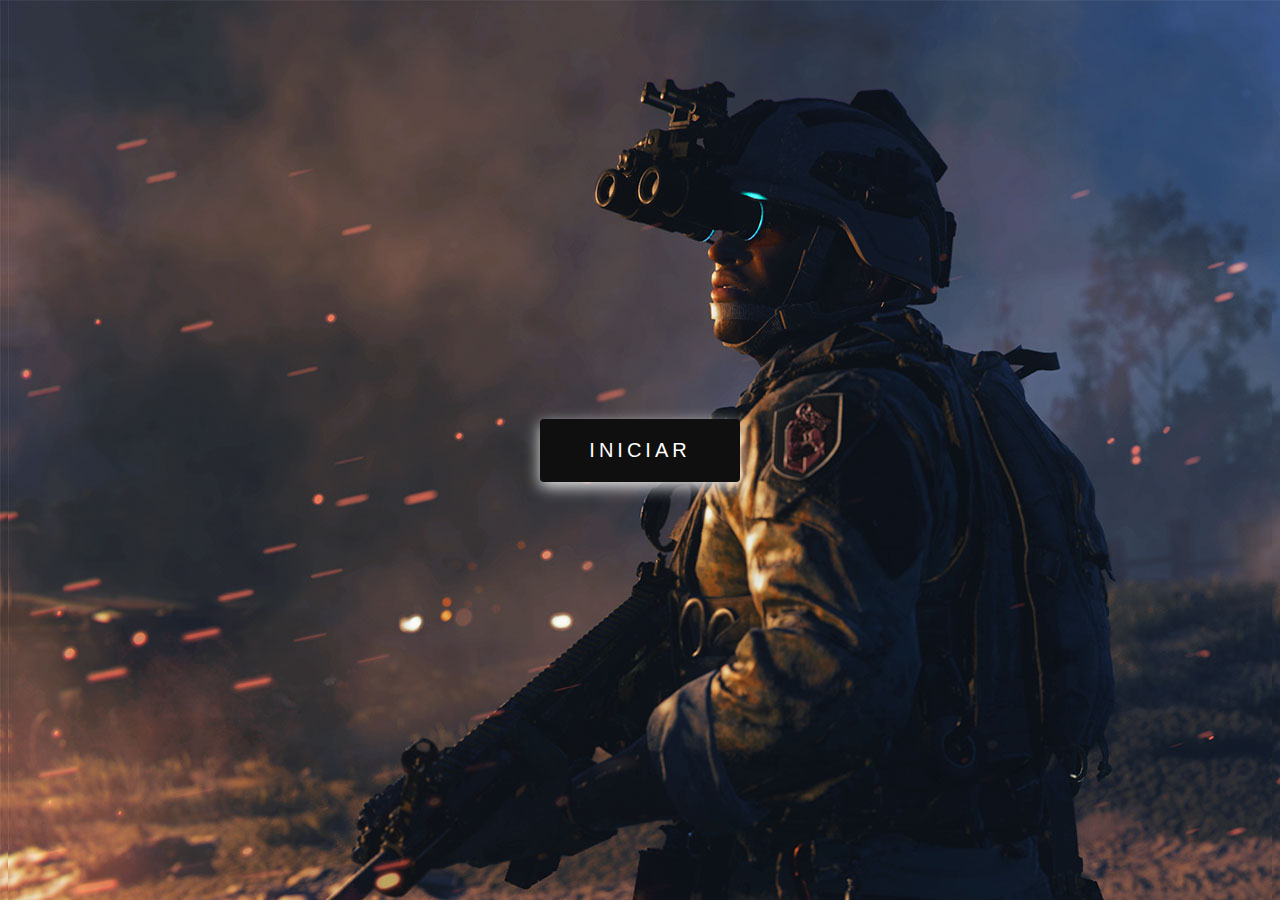
<file: index.html>
<!DOCTYPE html>
<html lang="en">
<head>
    <meta charset="UTF-8">
    <meta http-equiv="X-UA-Compatible" content="IE=edge">
    <link rel="stylesheet" href="css/index.css">
    <link rel="icon" href="/images/imagen1.ico">
    <meta name="viewport" content="width=device-width, initial-scale=1.0">
    <title>Bienvenidos</title>
</head>
<body>
    <a href="/Home.html"><button class="button">Iniciar</button></a>  
</body>
</html>
</file>
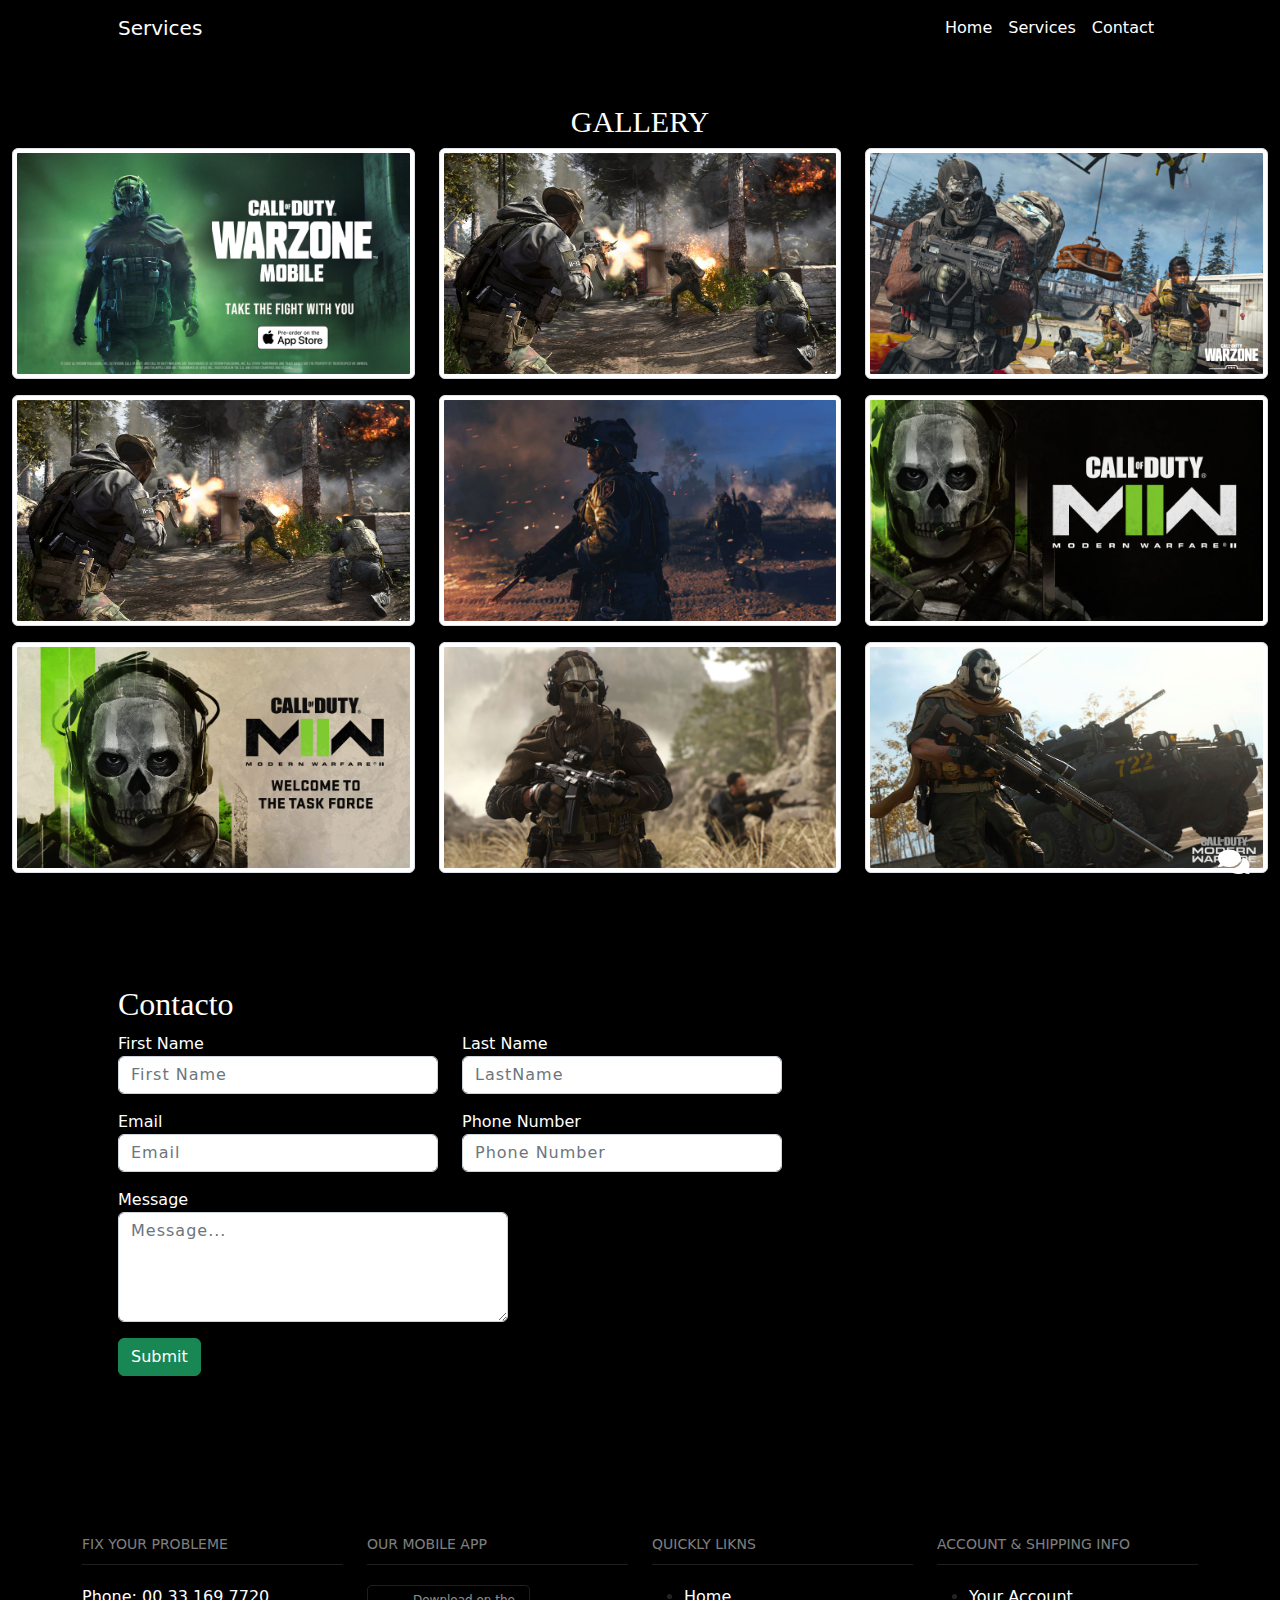
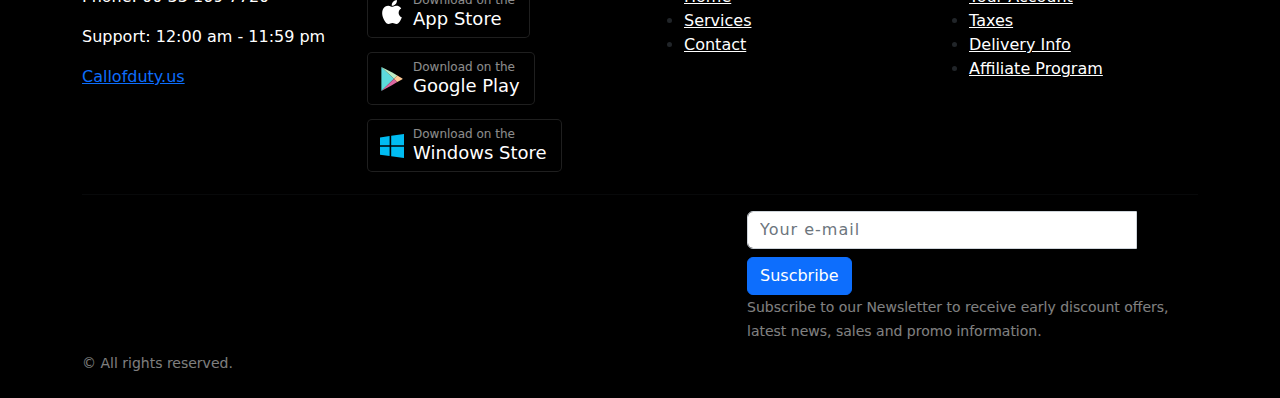
<file: servicios.html>
<!DOCTYPE html>
<html lang="en">
<head>
    <meta charset="UTF-8">
    <meta http-equiv="X-UA-Compatible" content="IE=edge">
    <meta name="viewport" content="width=device-width, initial-scale=1.0">
    <link rel="icon" href="/images/hizir-kaya-0q90Mumo-xE-unsplash.ico">
    <link rel="stylesheet" href="/css/servicios.css">
    <link rel="icon" href="/images/imagen1.ico">
    <link rel="stylesheet" href="./css/encabezado.css">
    <link rel="stylesheet" href="/css/jquery.convform2.css">
    <script  src="/js/jquery.convform3.js"></script>
    <!-- Google Fonts -->
  <link rel="preconnect" href="https://fonts.googleapis.com">
  <link rel="preconnect" href="https://fonts.gstatic.com" crossorigin>
  <link href="https://fonts.googleapis.com/css2?family=Open+Sans:ital,wght@0,300;0,400;0,500;0,600;0,700;1,300;1,400;1,600;1,700&family=Montserrat:ital,wght@0,300;0,400;0,500;0,600;0,700;1,300;1,400;1,500;1,600;1,700&family=Raleway:ital,wght@0,300;0,400;0,500;0,600;0,700;1,300;1,400;1,500;1,600;1,700&display=swap" rel="stylesheet">

    <link rel="stylesheet" href="https://cdnjs.cloudflare.com/ajax/libs/font-awesome/4.7.0/css/font-awesome.css">
    <script src="https://ajax.googleapis.com/ajax/libs/jquery/3.6.1/jquery.min.js"></script>
    <link href="https://cdn.jsdelivr.net/npm/bootstrap@5.2.3/dist/css/bootstrap.min.css" rel="stylesheet" integrity="sha384-rbsA2VBKQhggwzxH7pPCaAqO46MgnOM80zW1RWuH61DGLwZJEdK2Kadq2F9CUG65" crossorigin="anonymous">
    <title>Call OF Duty</title>
</head>
<body class="d-flex flex-column h-100"> 
  
      <!-- Navigation-->
      <nav class="navbar navbar-expand-lg navbar-dark bg-dark" style="background: black !important;">
        <div class="container px-5">
            <a class="navbar-brand" href="Home.html">Services</a>
            <button class="navbar-toggler" type="button" data-bs-toggle="collapse" data-bs-target="#navbarSupportedContent" aria-controls="navbarSupportedContent" aria-expanded="false" aria-label="Toggle navigation"><span class="navbar-toggler-icon"></span></button>
            <div class="collapse navbar-collapse" id="navbarSupportedContent">
                <ul class="navbar-nav ms-auto mb-2 mb-lg-0">
                    <li class="nav-item"><a class="nav-link" style="color: white;" href="Home.html">Home</a></li>
                    <li class="nav-item"><a class="nav-link" style="color: white;" href="servicios.html">Services</a></li>
                    <li class="nav-item"><a class="nav-link" style="color: white;" href="contact.html">Contact</a></li>
                 
               </ul>
            </div>
        </div>
    </nav>
  


      <!-- Galeria -->
      <div class="container-fluid" style="margin-top: 3rem;" >
        <div class="jumbotron">
          <h1 style="font-family: fantasy; color: white; text-transform: uppercase; font-size: 30px; text-align: center;"> GALLERY</h1>
        </div>
        <div class="row">
          <div class="col-sm-6 col-md-4 mb-3">
            <img src="/images/s19.jpg" alt="" class="fluid img-thumbnail">      
          </div>
          <div class="col-sm-6 col-md-4 mb-3">
            <img src="/images/s16.jpg" alt="" class="fluid img-thumbnail">      
          </div>
          <div class="col-sm-6 col-md-4 mb-3">
            <img src="/images/s17.jpg" alt="" class="fluid img-thumbnail">      
          </div>
           <div class="col-sm-6 col-md-4 mb-3">
            <img src="/images/s16.jpg" alt="" class="fluid img-thumbnail">      
          </div>
          <div class="col-sm-6 col-md-4 mb-3">
            <img src="/images/s21.jpg" alt="" class="fluid img-thumbnail">      
          </div>
          <div class="col-sm-6 col-md-4 mb-3">
            <img src="/images/s10.jpg" alt="" class="fluid img-thumbnail">      
          </div>
           <div class="col-sm-6 col-md-4 mb-3">
            <img src="/images/s11.jpg" alt="" class="fluid img-thumbnail">      
          </div>
          <div class="col-sm-6 col-md-4 mb-3">
            <img src="/images/s22.jpg" alt="" class="fluid img-thumbnail">      
          </div>
          <div class="col-sm-6 col-md-4 mb-3">
            <img src="/images/s23.jpg" alt="" class="fluid img-thumbnail">      
          </div>
        </div>
      </div>
      
<br>
<br>



    <link href="https://cdnjs.cloudflare.com/ajax/libs/font-awesome/5.11.2/css/all.min.css" rel="stylesheet">
    <div class="container">
    <div class="contact__wrapper shadow-lg mt-n9">
        <div class="row no-gutters">
        
            <div class="col-lg-8 contact-form__wrapper p-5 order-lg-3">
                <h2 style="color: white; font-family: fantasy; justify-content: center; align-content: center;">Contacto</h2>
                <form action="#" class="contact-form form-validate" novalidate="novalidate">
                    <div class="row">
                        <div class="col-sm-6 mb-3">
                            <div class="form-group" style="color: white;">
                                <label class="required-field" for="firstName">First Name</label>
                                <input type="text" class="form-control" id="firstName" name="firstName" placeholder="First Name">
                            </div>
                        </div>
    
                        <div class="col-sm-6 mb-3">
                            <div class="form-group" style="color: white;">
                                <label for="lastName">Last Name</label>
                                <input type="text" class="form-control" id="lastName" name="lastName" placeholder="LastName">
                            </div>
                        </div>
    
                        <div class="col-sm-6 mb-3">
                            <div class="form-group" style="color: white;">
                                <label class="required-field" for="email">Email</label>
                                <input type="text" class="form-control" id="email" name="email" placeholder="Email">
                            </div>
                        </div>
    
                        <div class="col-sm-6 mb-3">
                            <div class="form-group" style="color: white;">
                                <label for="phone">Phone Number</label>
                                <input type="tel" class="form-control" id="phone" name="phone" placeholder="Phone Number">
                            </div>
                        </div>
    
                        <div class="col-sm-12 mb-3">
                            <div class="form-group" style="color: white;">
                                <label class="required-field" for="message">Message</label>
                                <textarea class="form-control" id="message" name="message" rows="4" placeholder="Message..."></textarea>
                            </div>
                        </div>
    
                        <div class="col-sm-12 mb-3">
                            <button type="submit" name="submit" class="btn btn-success">Submit</button>
                        </div>
    
                    </div>
                </form>
            </div>
            <!-- End Contact Form Wrapper -->
    
        </div>
    </div>
</div>
    


    <div class="chat_icon">
        <i class="fa fa-comments" aria-hidden="true"></i>
    </div>
    <div class="chat_box">
        <div class="conv-form-wrapper">
        <form action="" method="get" class="hidden">
            <select name="category" data-conv-question="Hello! How can I help you?">
                <option value="webDevelopment">Website Development ?</option>
                <option value="digitalMarketing">Digital Marketing ?</option>
            </select>
            <div data-conv-fork="category">
                <div data-conv-case="webDevelopment">
                     <input type="text" name="domain_name" data-conv-question="Please, Tell me your domain name" >
                </div>
                <div data-conv-case="digitalMarketing">
                    <input type="text" name="company_name" data-conv-question="Please, Tell me your company name" >
               </div>
            </div>
            <input type="text" name="name" data-conv-question="Please, Tell me your completed name" >
            <input data-conv-question="Type in your e-mail" data-pattern="^[a-zA-Z0-9.!#$%&’*+/=?^_`{|}~-]+@[a-zA-Z0-9-]+\.[a-zA-Z0-9-]+(?:\.[a-zA-Z0-9-]+)*$" id="email" type="email" name="email" required placeholder="What's your e-mail?">
            <select data-conv-question="Confirm">
                <option value="confirm">Confirmar ?</option>
               
            </select>
        </form>
    </div>
</div>

<br>
<footer class="site-footer">
    <div class="container">
      <div class="row">
        <div class="col-lg-3 col-md-6">
          <!-- Contact Info-->
          <section class="widget widget-light-skin">
            <h3 class="widget-title">Fix your probleme</h3>
            <p class="text-white">Phone: 00 33 169 7720</p>
            <ul class="list-unstyled text-sm text-white">
              <li><span class="text-white" style="color: white;">Support: </span>12:00 am - 11:59 pm</li>
            </ul>
            <p><a class="navi-link-light" href="#">Callofduty.us</a></p><a class="social-button shape-circle sb-facebook sb-light-skin" href="#"><i class="socicon-facebook"></i></a><a class="social-button shape-circle sb-twitter sb-light-skin" href="#"><i class="socicon-twitter"></i></a><a class="social-button shape-circle sb-instagram sb-light-skin" href="#"><i class="socicon-instagram"></i></a><a class="social-button shape-circle sb-google-plus sb-light-skin" href="#"><i class="socicon-googleplus"></i></a>
          </section>
        </div>
        <div class="col-lg-3 col-md-6">
          <!-- Mobile App Buttons-->
          <section class="widget widget-light-skin">
            <h3 class="widget-title">Our Mobile App</h3><a class="market-button apple-button mb-light-skin" href="#"><span class="mb-subtitle">Download on the</span><span class="mb-title">App Store</span></a><a class="market-button google-button mb-light-skin" href="#"><span class="mb-subtitle">Download on the</span><span class="mb-title">Google Play</span></a><a class="market-button windows-button mb-light-skin" href="#"><span class="mb-subtitle">Download on the</span><span class="mb-title">Windows Store</span></a>
          </section>
        </div>
        <div class="col-lg-3 col-md-6">
          <!-- About Us-->
          <section class="widget widget-links widget-light-skin">
            <h3 class="widget-title">Quickly Likns</h3>
            <ul>
              <li><a href="./Home.html">Home</a></li>
              <li><a href="./servicios.html">Services</a></li>
              <li><a href="./contact.html">Contact</a></li>
            </ul>
          </section>
        </div>
        <div class="col-lg-3 col-md-6">
          <!-- Account / Shipping Info-->
          <section class="widget widget-links widget-light-skin">
            <h3 class="widget-title">Account &amp; Shipping Info</h3>
            <ul>
              <li><a href="#">Your Account</a></li>
              <li><a href="#">Taxes</a></li>
              <li><a href="#">Delivery Info</a></li>
              <li><a href="#">Affiliate Program</a></li>
            </ul>
          </section>
        </div>
      </div>
      <hr class="hr-light mt-2 margin-bottom-2x">
      <div class="row">
        <div class="col-md-7 padding-bottom-1x"></div>
        <div class="col-md-5 padding-bottom-1x">
          <div class="margin-top-1x hidden-md-up"></div>
          <!--Subscription-->
          <form class="subscribe-form" action="#" method="post" target="_blank" novalidate="">
            <div class="clearfix">
              <div class="input-group input-light">
                <input class="form-control" type="email" name="EMAIL" placeholder="Your e-mail"><span class="input-group-addon"><i class="icon-mail"></i></span>
              </div>
              <button class="btn btn-primary mt-2" type="submit">Suscbribe</button>
            </div><span class="form-text text-sm text-white opacity-50">Subscribe to our Newsletter to receive early discount offers, latest news, sales and promo information.</span>
          </form>
        </div>
      </div>
      <!-- Copyright-->
      <p class="footer-copyright"><a>&copy; All rights reserved.</a></p>
    </div>
  </footer>
<script>
    $(document).ready(function(){
    $('.chat_icon').click(function(event){
        $('.chat_box').toggleClass('active');
    });
    $('.conv-form-wrapper').convform({selectInputStyle: 'disable'});
})

function SingleConvState(input){
    this.input = input;
    this.answer = '';
    this.next = false;
    return this;
};
SingleConvState.prototype.hasNext = function(){
    return this.next;
};
function ConvState(wrapper, SingleConvState, form, params, originalFormHtml) {
    this.form = form;
    this.wrapper = wrapper;
    this.current = SingleConvState;
    this.answers = {};
    this.parameters = params;
    this.originalFormHtml = originalFormHtml;
    this.scrollDown = function() {
        $(this.wrapper).find('#messages').stop().animate({scrollTop: $(this.wrapper).find('#messages')[0].scrollHeight}, 600);
    }.bind(this);
};
ConvState.prototype.destroy = function(){
    if(this.originalFormHtml) {
        $(this.wrapper).html(this.originalFormHtml);
        return true;
    }
    return false;
};
ConvState.prototype.newState = function(options) {
    var input = $.extend(true, {}, {
        name: '',
        noAnswer: false,
        required: true,
        questions: ['You forgot the question!'],
        type: 'text',
        multiple: false,
        selected: "",
        answers: []
    }, options);
    input.element = $('<input type="text" name="'+input.name+'"/>');
    return new SingleConvState(input);
};
ConvState.prototype.next = function(){

    if(this.current.hasNext()){
        this.current = this.current.next;
        if(this.current.input.hasOwnProperty('fork') && this.current.input.hasOwnProperty('case')){
            if(this.answers.hasOwnProperty(this.current.input.fork) && this.answers[this.current.input.fork].value != this.current.input.case) {
                return this.next();
            }
            if(!this.answers.hasOwnProperty(this.current.input.fork)) {
                return this.next();
            }
        }
        return true;
    } else {
        return false;
    }
};
ConvState.prototype.printQuestion = function(){
    var questions = this.current.input.questions;
    var question = questions[Math.floor(Math.random() * questions.length)]; //get a random question from questions array
    var ansWithin = question.match(/\{(.*?)\}(\:(\d)*)?/g); // searches for string replacements for answers and replaces them with previous aswers (warning: not checking if answer exists)
    for(var key in ansWithin){
        if(ansWithin.hasOwnProperty(key)){
            var ansKey = ansWithin[key].replace(/\{|\}/g, "");
            var ansFinalKey = ansKey;
            var index = false;
            if(ansKey.indexOf(':')!=-1){
                ansFinalKey = ansFinalKey.split(':')[0];
                index = ansKey.split(':')[1];
            }
            if(index!==false){
                var replacement = this.answers[ansFinalKey].text.split(' ');
                if(replacement.length >= index){
                    question = question.replace(ansWithin[key], replacement[index]);
                } else {
                    question = question.replace(ansWithin[key], this.answers[ansFinalKey].text);
                }
            } else {
                question = question.replace(ansWithin[key], this.answers[ansFinalKey].text);
            }
        }
    }
    var messageObj = $(this.wrapper).find('.message.typing');
    setTimeout(function(){
        messageObj.html(question);
        messageObj.removeClass('typing').addClass('ready');
        if(this.current.input.type=="select"){
            this.printAnswers(this.current.input.answers, this.current.input.multiple);
        }
        this.scrollDown();
        if(this.current.input.hasOwnProperty('noAnswer') && this.current.input.noAnswer===true) {
            if(this.next()){
                setTimeout(function(){
                    var messageObj = $('<div class="message to typing"><div class="typing_loader"></div></div>');
                    $(this.wrapper).find('#messages').append(messageObj);
                    this.scrollDown();
                    this.printQuestion();
                }.bind(this),200);
            } else {
                this.parameters.eventList.onSubmitForm(this);
            }
        }
        $(this.wrapper).find(this.parameters.inputIdHashTagName).focus();
    }.bind(this), 500);
};
ConvState.prototype.printAnswers = function(answers, multiple){
    var opened = false;
    if(this.wrapper.find('div.options').height()!=0) opened = true;
    this.wrapper.find('div.options div.option').remove();
    if(multiple){
        for(var i in answers){
            if(answers.hasOwnProperty(i)){
                var option = $('<div class="option">'+answers[i].text+'</div>')
                    .data("answer", answers[i])
                    .click(function(event){
                        if(!Array.isArray(this.current.input.selected)) this.current.input.selected = [];
                        var indexOf = this.current.input.selected.indexOf($(event.target).data("answer").value);
                        if(indexOf == -1){
                            this.current.input.selected.push($(event.target).data("answer").value);
                            $(event.target).addClass('selected');
                        } else {
                            this.current.input.selected.splice(indexOf, 1);
                            $(event.target).removeClass('selected');
                        }
                        this.wrapper.find(this.parameters.inputIdHashTagName).removeClass('error');
                        this.wrapper.find(this.parameters.inputIdHashTagName).val('');
                        if(this.current.input.selected.length > 0) {
                            this.wrapper.find('button.submit').addClass('glow');
                        } else {
                            this.wrapper.find('button.submit').removeClass('glow');
                        }
                    }.bind(this));
                this.wrapper.find('div.options').append(option);
                $(window).trigger('dragreset');
            }
        }
    } else {
        for(var i in answers){
            if(answers.hasOwnProperty(i)){
                var option = $('<div class="option">'+answers[i].text+'</div>')
                    .data("answer", answers[i])
                    .click(function(event){
                        this.current.input.selected = $(event.target).data("answer").value;
                        this.wrapper.find(this.parameters.inputIdHashTagName).removeClass('error');
                        this.wrapper.find(this.parameters.inputIdHashTagName).val('');
                        this.answerWith($(event.target).data("answer").text, $(event.target).data("answer"));
                        this.wrapper.find('div.options div.option').remove();
                    }.bind(this));
                this.wrapper.find('div.options').append(option);
                $(window).trigger('dragreset');
            }
        }
    }
    if(!opened) {
        var diff = $(this.wrapper).find('div.options').height();
        var originalHeight = $(this.wrapper).find('.wrapper-messages').height();
        $(this.wrapper).find('.wrapper-messages').data('originalHeight', originalHeight);
        $(this.wrapper).find('.wrapper-messages').css({marginBottom: diff, maxHeight: originalHeight-diff});
    }
    if(this.parameters.selectInputStyle=='disable') {
        $(this.wrapper).find('#'+this.parameters.inputIdName).prop('disabled', true);
        $(this.wrapper).find('#'+this.parameters.inputIdName).attr('placeholder', this.parameters.selectInputDisabledText);
    } else if(this.parameters.selectInputStyle=='hide') {
        if(!this.current.input.multiple) {
            $(this.wrapper).find('#'+this.parameters.inputIdName).css({display: 'none'});
            $(this.wrapper).find('#convForm button').css({display: 'none'});
        } else {
            $(this.wrapper).find('#'+this.parameters.inputIdName).prop('disabled', true);
            $(this.wrapper).find('#'+this.parameters.inputIdName).attr('placeholder', this.parameters.selectInputDisabledText);
        }
    }

};
ConvState.prototype.answerWith = function(answerText, answerObject) {
    //console.log('previous answer: ', answerObject);
    //puts answer inside answers array to give questions access to previous answers
    if(this.current.input.hasOwnProperty('name')){
        if(typeof answerObject == 'string') {
            if(this.current.input.type == 'tel')
                answerObject = answerObject.replace(/\s|\(|\)|-/g, "");
            this.answers[this.current.input.name] = {text: answerText, value: answerObject};
            this.current.answer = {text: answerText, value: answerObject};
            //console.log('previous answer: ', answerObject);
        } else {
            this.answers[this.current.input.name] = answerObject;
            this.current.answer = answerObject;
        }
        if(this.current.input.type == 'select' && !this.current.input.multiple) {
            $(this.current.input.element).val(answerObject.value).change();
        } else {
            $(this.current.input.element).val(answerObject).change();
        }
    }
    //prints answer within messages wrapper
    if(this.current.input.type == 'password')
        answerText = answerText.replace(/./g, '*');
    var message = $('<div class="message from">'+answerText+'</div>');

    if(this.current.input.type=='select' && this.parameters.selectInputStyle=='disable') {
        $(this.wrapper).find('#'+this.parameters.inputIdName).prop('disabled', false);
        $(this.wrapper).find('#'+this.parameters.inputIdName).attr('placeholder', this.parameters.placeHolder);
    } else if(this.current.input.type=='select' && this.parameters.selectInputStyle=='hide') {
        if(!this.current.input.multiple) {
            $(this.wrapper).find('#'+this.parameters.inputIdName).css({display: 'block'});
            $(this.wrapper).find('#convForm button').css({display: 'block'});
        } else {
            $(this.wrapper).find('#'+this.parameters.inputIdName).prop('disabled', false);
            $(this.wrapper).find('#'+this.parameters.inputIdName).attr('placeholder', this.parameters.placeHolder);
        }
    }

    //removes options before appending message so scroll animation runs without problems
    $(this.wrapper).find("div.options div.option").remove();
    


    var diff = $(this.wrapper).find('div.options').height();
    var originalHeight = $(this.wrapper).find('.wrapper-messages').data('originalHeight');
    $(this.wrapper).find('.wrapper-messages').css({marginBottom: diff, maxHeight: originalHeight});
    $(this.wrapper).find(this.parameters.inputIdHashTagName).focus();
    if (answerObject.hasOwnProperty('callback')) {
        this.current.input['callback'] = answerObject.callback;
    }
    setTimeout(function(){
        $(this.wrapper).find("#messages").append(message);
        this.scrollDown();
    }.bind(this), 100);

    $(this.form).append(this.current.input.element);
    var messageObj = $('<div class="message to typing"><div class="typing_loader"></div></div>');
    setTimeout(function(){
        $(this.wrapper).find('#messages').append(messageObj);
        this.scrollDown();
    }.bind(this), 150);

    this.parameters.eventList.onInputSubmit(this, function(){
        //goes to next state and prints question
        if(this.next()){
            setTimeout(function(){
                this.printQuestion();
            }.bind(this), 300);
        } else {
            this.parameters.eventList.onSubmitForm(this);
        }
    }.bind(this));
};

(function($){
    $.fn.convform = function(options){
        var wrapper = this;
        var originalFormHtml = $(wrapper).html();
        $(this).addClass('conv-form-wrapper');

        var parameters = $.extend(true, {}, {
            placeHolder : 'Write Here',
            typeInputUi : 'textarea',
            timeOutFirstQuestion : 1200,
            buttonClassStyle : 'icon2-arrow',
            selectInputStyle: 'show',
            selectInputDisabledText: '',
            eventList : {
                onSubmitForm : function(convState) {
                    console.log('completed');
                    convState.form.submit();
                    return true;
                },
                onInputSubmit : function(convState, readyCallback) {
                    if(convState.current.input.hasOwnProperty('callback')) {
                        if(typeof convState.current.input.callback === 'string') {
                            window[convState.current.input.callback](convState, readyCallback);
                        } else {
                            convState.current.input.callback(convState, readyCallback);
                        }
                    } else {
                        readyCallback();
                    }
                }
            },
            formIdName : 'convForm',
            inputIdName : 'userInput',
            loadSpinnerVisible : '',
            buttonText: '▶'
        }, options);

        /*
        * this will create an array with all inputs, selects and textareas found
        * inside the wrapper, in order of appearance
        */
        var inputs = $(this).find('input, select, textarea').map(function(){
            var input = {};
            if($(this).attr('name'))
                input['name'] = $(this).attr('name');
            if($(this).attr('data-no-answer'))
                input['noAnswer'] = true;
            if($(this).attr('required'))
                input['required'] = true;
            if($(this).attr('type'))
                input['type'] = $(this).attr('type');
            input['questions'] = $(this).attr('data-conv-question').split("|");
            if($(this).attr('data-pattern'))
                input['pattern'] = $(this).attr('data-pattern');
            if($(this).attr('data-callback'))
                input['callback'] = $(this).attr('data-callback');
            if($(this).is('select')) {
                input['type'] = 'select';
                input['answers'] = $(this).find('option').map(function(){
                    var answer = {};
                    answer['text'] = $(this).text();
                    answer['value'] = $(this).val();
                    if($(this).attr('data-callback'))
                        answer['callback'] = $(this).attr('data-callback');
                    return answer;
                }).get();
                if($(this).prop('multiple')){
                    input['multiple'] = true;
                    input['selected'] = [];
                } else {
                    input['multiple'] = false;
                    input['selected'] = "";
                }
            }
            if($(this).parent('div[data-conv-case]').length) {
                input['case'] = $(this).parent('div[data-conv-case]').attr('data-conv-case');
                input['fork'] = $(this).parent('div[data-conv-case]').parent('div[data-conv-fork]').attr('data-conv-fork');
            }
            input['element'] = this;
            $(this).detach();
            return input;
        }).get();

        if(inputs.length) {
            //hides original form so users cant interact with it
            var form = $(wrapper).find('form').hide();

            var inputForm;
            parameters.inputIdHashTagName = '#' + parameters.inputIdName;

            switch(parameters.typeInputUi) {
                case 'input':
                    inputForm = $('<form id="' + parameters.formIdName + '" class="convFormDynamic"><div class="options dragscroll"></div><input id="' + parameters.inputIdName + '" type="text" placeholder="'+ parameters.placeHolder +'" class="userInputDynamic"></><button type="submit" class="submit">'+parameters.buttonText+'</button><span class="clear"></span></form>');
                    break;
                case 'textarea':
                    inputForm = $('<form id="' + parameters.formIdName + '" class="convFormDynamic"><div class="options dragscroll"></div><textarea id="' + parameters.inputIdName + '" rows="1" placeholder="'+ parameters.placeHolder +'" class="userInputDynamic"></textarea><button type="submit" class="submit">'+parameters.buttonText+'</button><span class="clear"></span></form>');
                    break;
                default :
                    console.log('typeInputUi must be input or textarea');
                    return false;
            }

            //appends messages wrapper and newly created form with the spinner load
            $(wrapper).append('<div class="wrapper-messages"><div class="spinLoader ' + parameters.loadSpinnerVisible + ' "></div><div id="messages"></div></div>');
            $(wrapper).append(inputForm);

            //creates new single state with first input
            var singleState = new SingleConvState(inputs[0]);
            //creates new wrapper state with first singlestate as current and gives access to wrapper element
            var state = new ConvState(wrapper, singleState, form, parameters, originalFormHtml);
            //creates all new single states with inputs in order
            for(var i in inputs) {
                if(i != 0 && inputs.hasOwnProperty(i)){
                    singleState.next = new SingleConvState(inputs[i]);
                    singleState = singleState.next;
                }
            }

            //prints first question
            setTimeout(function() {
                $.when($('div.spinLoader').addClass('hidden')).done(function() {
                    var messageObj = $('<div class="message to typing"><div class="typing_loader"></div></div>');
                    $(state.wrapper).find('#messages').append(messageObj);
                    state.scrollDown();
                    state.printQuestion();
                });
            }, parameters.timeOutFirstQuestion);

            //binds enter to answer submit and change event to search for select possible answers
            $(inputForm).find(parameters.inputIdHashTagName).keypress(function(e){
                if(e.which == 13) {
                    var input = $(this).val();
                    e.preventDefault();
                    if(state.current.input.type=="select" && !state.current.input.multiple){
                        if(state.current.input.required) {
                            state.wrapper.find('#userInputBot').addClass('error');
                        } else {
                            var results = state.current.input.answers.filter(function (el) {
                                return el.text.toLowerCase().indexOf(input.toLowerCase()) != -1;
                            });
                            if (results.length) {
                                state.current.input.selected = results[0];
                                $(this).parent('form').submit();
                            } else {
                                state.wrapper.find(parameters.inputIdHashTagName).addClass('error');
                            }
                        }
                    } else if(state.current.input.type=="select" && state.current.input.multiple) {
                        if(input.trim() != "") {
                            var results = state.current.input.answers.filter(function(el){
                                return el.text.toLowerCase().indexOf(input.toLowerCase()) != -1;
                            });
                            if(results.length){
                                if(state.current.input.selected.indexOf(results[0].value) == -1){
                                    state.current.input.selected.push(results[0].value);
                                    state.wrapper.find(parameters.inputIdHashTagName).val("");
                                } else {
                                    state.wrapper.find(parameters.inputIdHashTagName).val("");
                                }
                            } else {
                                state.wrapper.find(parameters.inputIdHashTagName).addClass('error');
                            }
                        } else {
                            if(state.current.input.selected.length) {
                                $(this).parent('form').submit();
                            }
                        }
                    } else {
                        if(input.trim()!='' && !state.wrapper.find(parameters.inputIdHashTagName).hasClass("error")) {
                            $(this).parent('form').submit();
                        } else {
                            $(state.wrapper).find(parameters.inputIdHashTagName).focus();
                        }
                    }
                }
                autosize.update($(state.wrapper).find(parameters.inputIdHashTagName));
            }).on('input', function(e){
                if(state.current.input.type=="select"){
                    var input = $(this).val();
                    var results = state.current.input.answers.filter(function(el){
                        return el.text.toLowerCase().indexOf(input.toLowerCase()) != -1;
                    });
                    if(results.length){
                        state.wrapper.find(parameters.inputIdHashTagName).removeClass('error');
                        state.printAnswers(results, state.current.input.multiple);
                    } else {
                        state.wrapper.find(parameters.inputIdHashTagName).addClass('error');
                    }
                } else if(state.current.input.hasOwnProperty('pattern')) {
                    var reg = new RegExp(state.current.input.pattern, 'i');
                    if(reg.test($(this).val())) {
                        state.wrapper.find(parameters.inputIdHashTagName).removeClass('error');
                    } else {
                        state.wrapper.find(parameters.inputIdHashTagName).addClass('error');
                    }
                }
            });

            $(inputForm).find('button.submit').click(function(e){
                var input = $(state.wrapper).find(parameters.inputIdHashTagName).val();
                e.preventDefault();
                if(state.current.input.type=="select" && !state.current.input.multiple){
                    if(state.current.input.required && !state.current.input.selected) {
                        return false;
                    } else {
                        if (input == parameters.placeHolder) input = '';
                        var results = state.current.input.answers.filter(function (el) {
                            return el.text.toLowerCase().indexOf(input.toLowerCase()) != -1;
                        });
                        if (results.length) {
                            state.current.input.selected = results[0];
                            $(this).parent('form').submit();
                        } else {
                            state.wrapper.find(parameters.inputIdHashTagName).addClass('error');
                        }
                    }
                } else if(state.current.input.type=="select" && state.current.input.multiple) {
                    if(state.current.input.required && state.current.input.selected.length === 0) {
                        return false;
                    } else {
                        if (input.trim() != "" && input != parameters.placeHolder) {
                            var results = state.current.input.answers.filter(function (el) {
                                return el.text.toLowerCase().indexOf(input.toLowerCase()) != -1;
                            });
                            if (results.length) {
                                if (state.current.input.selected.indexOf(results[0].value) == -1) {
                                    state.current.input.selected.push(results[0].value);
                                    state.wrapper.find(parameters.inputIdHashTagName).val("");
                                } else {
                                    state.wrapper.find(parameters.inputIdHashTagName).val("");
                                }
                            } else {
                                state.wrapper.find(parameters.inputIdHashTagName).addClass('error');
                            }
                        } else {
                            if (state.current.input.selected.length) {
                                $(this).removeClass('glow');
                                $(this).parent('form').submit();
                            }
                        }
                    }
                } else {
                    if(input.trim() != '' && !state.wrapper.find(parameters.inputIdHashTagName).hasClass("error")){
                        $(this).parent('form').submit();
                    } else {
                        $(state.wrapper).find(parameters.inputIdHashTagName).focus();
                    }
                }
                autosize.update($(state.wrapper).find(parameters.inputIdHashTagName));
            });

            //binds form submit to state functions
            $(inputForm).submit(function(e){
                e.preventDefault();
                var answer = $(this).find(parameters.inputIdHashTagName).val();
                $(this).find(parameters.inputIdHashTagName).val("");
                if(state.current.input.type == 'select'){
                    if(!state.current.input.multiple){
                        state.answerWith(state.current.input.selected.text, state.current.input.selected);
                    } else {
                        state.answerWith(state.current.input.selected.join(', '), state.current.input.selected);
                    }
                } else {
                    state.answerWith(answer, answer);
                }
            });


            if(typeof autosize == 'function') {
                $textarea = $(state.wrapper).find(parameters.inputIdHashTagName);
                autosize($textarea);
            }

            return state;
        } else {
            return false;
        }
    }
})( jQuery );

</script>
<script src="https://cdn.jsdelivr.net/npm/bootstrap@5.2.3/dist/js/bootstrap.bundle.min.js" integrity="sha384-kenU1KFdBIe4zVF0s0G1M5b4hcpxyD9F7jL+jjXkk+Q2h455rYXK/7HAuoJl+0I4" crossorigin="anonymous"></script>
<script>
    document.querySelector('#contact-form').addEventListener('submit', (e) => {
    e.preventDefault();
    e.target.elements.name.value = '';
    e.target.elements.email.value = '';
    e.target.elements.message.value = '';
  });

</script>
</body>
</html>
</file>
<file: css/index.css>
html, body {
    height: 100%;
    width: 100%;
    display: flex;
    justify-content: center;
    align-items: center;
    background-image: url("/images/s21.jpg");
    font-family: 'Oswald', sans-serif;
  }
  
  .button {
    text-align: center;
    text-transform: uppercase;
    cursor: pointer;
    font-size: 20px;
    letter-spacing: 4px;
    position: relative;
    background-color: #0f0f0f;
    border: none;
    color: #fff;
    padding: 20px;
    width: 200px;
    text-align: center;
    transition-duration: 0.4s;
    overflow: hidden;
    box-shadow: 0 5px 15px #e9e9e9;
    border-radius: 4px;
  }
  
  .button:hover {
    background: #fff;
    box-shadow: 0px 2px 10px 5px #1abc9c;
    color: #000;
  }
  
  .button:after {
    content: "";
    background: #1abc9c;
    display: block;
    position: absolute;
    padding-top: 300%;
    padding-left: 350%;
    margin-left: -20px !important;
    margin-top: -120%;
    opacity: 0;
    transition: all 0.8s
  }
  
  .button:active:after {
    padding: 0;
    margin: 0;
    opacity: 1;
    transition: 0s
  }
  
  .button:focus { outline:0; }
</file>
<file: css/servicios.css>
body{
    background-image: url(../images/HD-wallpaper-black-plain.jpg);
    scroll-behavior: smooth;
    margin-top:20px;
}

.chat_icon{
    position: fixed;
    right: 30px;
    bottom: 1rem;
    font-size: 28px;
    color: rgb(255, 255, 255);
    cursor: pointer;
    z-index: 1000;
}

.chat_box{
    position: fixed;
    right: 17px;
    bottom: 100px;
    width: 360px;
    height: 80vh;
    background-image: url(/images/s13.jpg);
    z-index: 1000;
    transition: all 0.3s ease-out;
    transform: scaleY(0);
}

.chat_box.active{
transform: scaleY(1);
}

.hidden{
    display: none !important;
}


.conv-form-wrapper textarea{
height: 25px;
overflow: hidden;
resize: none;
}

#messages{
    padding: 20px;
    background-color: rgb(14, 13, 13);
}

/* Header */
.header {
    display: flex;
    justify-content: space-between;
    align-items: center;
  }
  
  .logo {
    display: flex;
    align-items: center;
    font-size: 40px;
    font-weight: bold;
  }
  
  .logo__img {
    margin-left: 5rem;
    width: 2.2rem;
    background-color:transparent;
  }
  
  .menu-list {
    margin: 0;
    color: #1ddd16;
  }
  
  .menu-list__item {
    display: inline-block;
    margin: 0 0.5rem;
    font-size: 24px;
    color: #1ddd16;
  }
  
  .menu-list__item:last-child {
    margin-right: 0;
    color: #1ddd16;
  }
  
  .navMenu {
    position: absolute;
    top: 6%;
    left: 50%;
    -webkit-transform: translate(-50%, -50%);
    transform: translate(-50%, -50%);
  }
  
  .navMenu a {
    color: #ffffff;
    text-decoration: none;
    font-size: 1.4em;
    margin: 0 0.5rem;
    text-transform: uppercase;
    font-weight: 500;
    display: inline-block;
    width: 80px;
    -webkit-transition: all 0.2s ease-in-out;
    transition: all 0.2s ease-in-out;
  }
  
  .navMenu a:hover {
    color: #24eb2e;
  }
  
  .navMenu .dot {
    width: 6px;
    height: 6px;
    background: #21be12;
    border-radius: 50%;
    opacity: 0;
    -webkit-transform: translateX(30px);
    transform: translateX(30px);
    -webkit-transition: all 0.2s ease-in-out;
    transition: all 0.2s ease-in-out;
  }
  
  .navMenu a:nth-child(1):hover ~ .dot {
    -webkit-transform: translateX(40px);
    transform: translateX(40px);
    -webkit-transition: all 0.2s ease-in-out;
    transition: all 0.2s ease-in-out;
    opacity: 1;
  }
  
  .navMenu a:nth-child(2):hover ~ .dot {
    -webkit-transform: translateX(140px);
    transform: translateX(140px);
    -webkit-transition: all 0.2s ease-in-out;
    transition: all 0.2s ease-in-out;
    opacity: 1;
  }
  
  .navMenu a:nth-child(3):hover ~ .dot {
    -webkit-transform: translateX(240px);
    transform: translateX(240px);
    -webkit-transition: all 0.2s ease-in-out;
    transition: all 0.2s ease-in-out;
    opacity: 1;
  }
  
  .navMenu a:nth-child(4):hover ~ .dot {
    -webkit-transform: translateX(360px);
    transform: translateX(360px);
    -webkit-transition: all 0.2s ease-in-out;
    transition: all 0.2s ease-in-out;
    opacity: 1;
  }
  
  .logo {
    display: flex;
    align-items: center;
    font-size: 40px;
    font-weight: bold;
  }
  
  .logo__img {
    margin-left: 5rem;
    width: 2.2rem;
    background-color:transparent;
  }

  
/*Contacto*/


#contact {
  width: 100%;
  height: 100%;
}

/*  font: 300 60px 'Oswald', sans-serif;*/

.section-header {
  text-align: center;
  margin: 0 auto;
  padding: 25px 0;
  font-family: fantasy;
  color: #fff;
  text-transform: uppercase;
  letter-spacing: 4px;
}

.contact-wrapper {
  display: flex;
  flex-direction: row;
  justify-content: space-between;
  margin: 0 auto;
  padding: 20px;
  position: relative;
  max-width: 840px;
}

/* Left contact page */
.form-horizontal {
  /*float: left;*/
  max-width: 400px;
  font-family: 'Lato';
  font-weight: 400;
}

.form-control, 
textarea {
  max-width: 390px;
  background-color: transparent;
  color: #f1f1f1;
  letter-spacing: 1px;
}

.send-button {
  margin-top: 15px;
  height: 34px;
  width: 400px;
  overflow: hidden;
  transition: all .2s ease-in-out;
}

.alt-send-button {
  width: 350px;
  height: 32px;
  transition: all .2s ease-in-out;
}

.send-text {
  display: block;
  margin-top: 10px;
  font: 700 12px 'Lato', sans-serif;
  letter-spacing: 2px;
}

.alt-send-button:hover {
  transform: translate3d(0px, -29px, 0px);
}

/* Begin Right Contact Page */
.direct-contact-container {
  max-width: 370px;
}

/* Location, Phone, Email Section */
.contact-list {
  list-style-type: none;
  margin-left: -30px;
  padding-right: 20px;
}

.list-item {
  line-height: 4;
  color: #aaa;
}

.contact-text {
  font: 300 18px 'Lato', sans-serif;
  letter-spacing: 1.9px;
  color: transparent;
}



.phone {
  margin-left: 65px;
}

.gmail {
  margin-left: 53px;
}

.contact-text a {
  color: #f8f8f8;
  text-decoration: none;
  transition-duration: 0.2s;
}

.contact-text a:hover {
  color: #fff;
  text-decoration: none;
}


/* Social Media Icons */
.social-media-list {
  position: relative;
  font-size: 22px;
  text-align: center;
  width: 100%;
  margin: 0 auto;
  padding: 0;
}

.social-media-list li a {
  color: #ffffff;
}

.social-media-list li {
  position: relative; 
  display: inline-block;
  height: 60px;
  width: 60px;
  margin: 10px 3px;
  line-height: 60px;
  border-radius: 50%;
  color: #fff;
  background-color: transparent;
  cursor: pointer; 
  transition: all .2s ease-in-out;
}

.social-media-list li:after {
  content: '';
  position: absolute;
  top: 0;
  left: 0;
  width: 60px;
  height: 60px;
  line-height: 60px;
  border-radius: 50%;
  opacity: 0;
  box-shadow: 0 0 0 1px #fff;
  transition: all .2s ease-in-out;
}

.social-media-list li:hover {
  background-color: transparent; 
}

.social-media-list li:hover:after {
  opacity: 1;  
  transform: scale(1.12);
  transition-timing-function: cubic-bezier(0.37,0.74,0.15,1.65);
}

.social-media-list li:hover a {
  color: #ffffff;
}

.copyright {
  font: 200 14px 'Oswald', sans-serif;
  color: #f3f1f1;
  letter-spacing: 1px;
  text-align: center;
}

hr {
  border-color: rgba(255, 255, 255, 0.986);
}

/* Begin Media Queries*/
@media screen and (max-width: 870px) {
  .contact-wrapper {
    display: flex;
    flex-direction: column;
  }
  .direct-contact-container, .form-horizontal {
    margin: 0 auto;
  }  
  
  .direct-contact-container {
    margin-top: 60px;
    max-width: 300px;
  }    
  .social-media-list li {
    height: 60px;
    width: 60px;
    line-height: 60px;
  }
  .social-media-list li:after {
    width: 60px;
    height: 60px;
    line-height: 60px;
  }
}

@media screen and (max-width: 569px) {

  .direct-contact-container, .form-wrapper {
    float: none;
    margin: 0 auto;
  }  
  .form-control, textarea {
    
    margin: 0 auto;
  }
 
  
  .name, .email, textarea {
    width: 250px;
  } 
  
  .direct-contact-container {
    margin-top: 60px;
    max-width: 280px;
  }  
  .social-media-list {
    left: 0;
  }
  .social-media-list li {
    height: 55px;
    width: 55px;
    line-height: 55px;
    font-size: 2rem;
  }
  .social-media-list li:after {
    width: 55px;
    height: 55px;
    line-height: 55px;
  }
  
}

@media screen and (max-width: 410px) {
  .send-button {
    width: 99%;
  }
}

  
/* Footer */
.footer-wrapper {
  background-color: transparent;
}

.footer {
  display: flex;
  justify-content: space-between;
}

.footer__widget {
  font-size: 18px;
}

.footer__widget__title {
  margin: 2rem;
  padding-top: 2rem;
  color: rgb(255, 255, 255);

}

.footer__widget__text {
  margin: 3rem;
  color: #fff;
}


/* Responsive stuff */
@media screen and (max-width: 1280px) {
  .header,
  .footer {
    flex-direction: column;
    text-align: center;
  }

  .menu {
    margin-top: 1.5rem;
  }

  .content {
    align-items: center;
  }

  .footer__widget {
    margin-bottom: 2rem;
  }
}

#maps{
  margin: 1rem;
  padding-bottom: 3rem;
}

.gradient-brand-color {
  background-image: -webkit-linear-gradient(0deg, #000000 0%, #000000 100%);
  background-image: -ms-linear-gradient(0deg, #030303 0%, #000000 100%);
  color: #fff;
}
.contact-info__wrapper {
  overflow: hidden;
  border-radius: .625rem .625rem 0 0
}

@media (min-width: 1024px) {
  .contact-info__wrapper {
      border-radius: 0 .625rem .625rem 0;
      padding: 5rem !important
  }
}
.contact-info__list span.position-absolute {
  left: 0
}
.z-index-101 {
  z-index: 101;
}
.list-style--none {
  list-style: none;
}
.contact__wrapper {
  background: transparent !important;
  background: linear-gradient(90deg, rgba(15,15,15,1) 8%, rgba(61,207,27,1) 50%, rgba(14,14,14,1) 95%);
  border-radius: 0 0 .625rem .625rem
}

@media (min-width: 1024px) {
  .contact__wrapper {
      border-radius: .625rem 0 .625rem .625rem
  }
}
@media (min-width: 1024px) {
  .contact-form__wrapper {
      padding: 5rem !important
  }
}
.shadow-lg, .shadow-lg--on-hover:hover {
  box-shadow: 0 1rem 3rem rgba(132,138,163,0.1) !important;
}


body{margin-top:20px;}
.site-footer {
    padding-top: 72px;
  background-color: transparent !important;
}
@media (max-width: 768px) {
    .site-footer {
        padding-top: 48px;
    }
}
.footer-copyright {
    margin: 0;
    padding-top: 10px;
    padding-bottom: 24px;
    color: rgba(255, 255, 255, 0.5);
    font-size: 14px;
    font-weight: normal;
}
.footer-copyright > a {
    transition: color 0.25s;
    color: rgba(255, 255, 255, 0.5);
    text-decoration: none;
}
.footer-copyright > a:hover {
    color: #0da9ef;
}
.footer-light {
    background-color: #f5f5f5;
}
.footer-light .footer-copyright {
    color: #9da9b9;
}
.footer-light .footer-copyright > a {
    color: #9da9b9;
}
.footer-light .footer-copyright > a:hover {
    color: #0da9ef;
}
img, figure {
    max-width: 100%;
    height: auto;
    vertical-align: middle;
}

.widget-light-skin .widget-title {
    border-color: rgba(255, 255, 255, 0.12);
    color: rgba(255, 255, 255, 0.5);
}
.widget-light-skin.widget-categories ul > li::before,
.widget-light-skin.widget-links ul > li::before {
    color: rgba(255, 255, 255, 0.15);
}
.widget-light-skin.widget-categories ul > li > a,
.widget-light-skin.widget-links ul > li > a {
    color: #fff;
}
.widget-light-skin.widget-categories ul > li > a:hover,
.widget-light-skin.widget-links ul > li > a:hover {
    color: #0da9ef;
}
.widget-light-skin.widget-categories ul > li.active > a,
.widget-light-skin.widget-links ul > li.active > a {
    color: #0da9ef;
}
.widget-light-skin.widget-categories ul > li > span,
.widget-light-skin.widget-links ul > li > span {
    color: rgba(255, 255, 255, 0.5);
}
.widget-light-skin.widget-featured-posts > .entry .entry-title > a,
.widget-light-skin.widget-featured-products > .entry .entry-title > a {
    color: #fff;
}
.widget-light-skin.widget-featured-posts > .entry .entry-title > a:hover,
.widget-light-skin.widget-featured-products > .entry .entry-title > a:hover {
    color: #0da9ef;
}
.widget-light-skin.widget-featured-posts > .entry .entry-meta,
.widget-light-skin.widget-featured-products > .entry .entry-meta {
    color: rgba(255, 255, 255, 0.5);
}
.widget-light-skin .tag {
    border-color: rgba(255, 255, 255, 0.12);
    color: #fff !important;
}
.widget-light-skin .tag:hover {
    background-color: #f5f5f5;
    color: #606975 !important;
}
.widget-light-skin .tag.active {
    border-color: #0da9ef;
    background-color: #0da9ef;
    color: #fff !important;
}


.widget-title {
    margin-bottom: 20px;
    padding-bottom: 12px;
    border-bottom: 1px solid #e1e7ec;
    color: #9da9b9;
    font-size: 14px;
    font-weight: 500;
    text-transform: uppercase;
}

.market-button {
    display: inline-block;
    margin-right: 14px;
    margin-bottom: 14px;
    padding: 5px 14px 5px 45px;
    transition: background-color 0.3s;
    border: 1px solid #e1e7ec;
    border-radius: 5px;
    background-position: center left 12px;
    background-color: #fff;
    background-size: 24px 24px;
    background-repeat: no-repeat;
    text-decoration: none;
}
.market-button:hover {
    background-color: #f5f5f5;
}
.market-button .mb-subtitle {
    display: block;
    margin-bottom: -4px;
    color: #9da9b9;
    font-size: 12px;
}
.market-button .mb-title {
    display: block;
    color: #606975;
    font-size: 18px;
}
.market-button.apple-button {
    background-image: url([data-uri]);
}
.market-button.google-button {
    background-image: url([data-uri]);
}
.market-button.windows-button {
    background-image: url([data-uri]);
}
.market-button.blackberry-button {
    background-image: url([data-uri]);
}
.market-button.amazon-button {
    background-image: url([data-uri]);
}
.market-button.mb-light-skin {
    border-color: rgba(255, 255, 255, 0.12);
    background-color: transparent;
}
.market-button.mb-light-skin .mb-subtitle,
.market-button.mb-light-skin .mb-title {
    color: #fff;
}
.market-button.mb-light-skin .mb-subtitle {
    opacity: 0.55;
}
.market-button.mb-light-skin:hover {
    background-color: rgba(255, 255, 255, 0.06);
}
.market-button.mb-light-skin.apple-button {
    background-image: url([data-uri]);
}
.market-button.mb-light-skin.blackberry-button {
    background-image: url([data-uri]);
}
.market-button.mb-light-skin.amazon-button {
    background-image: url([data-uri]);
}
</file>
